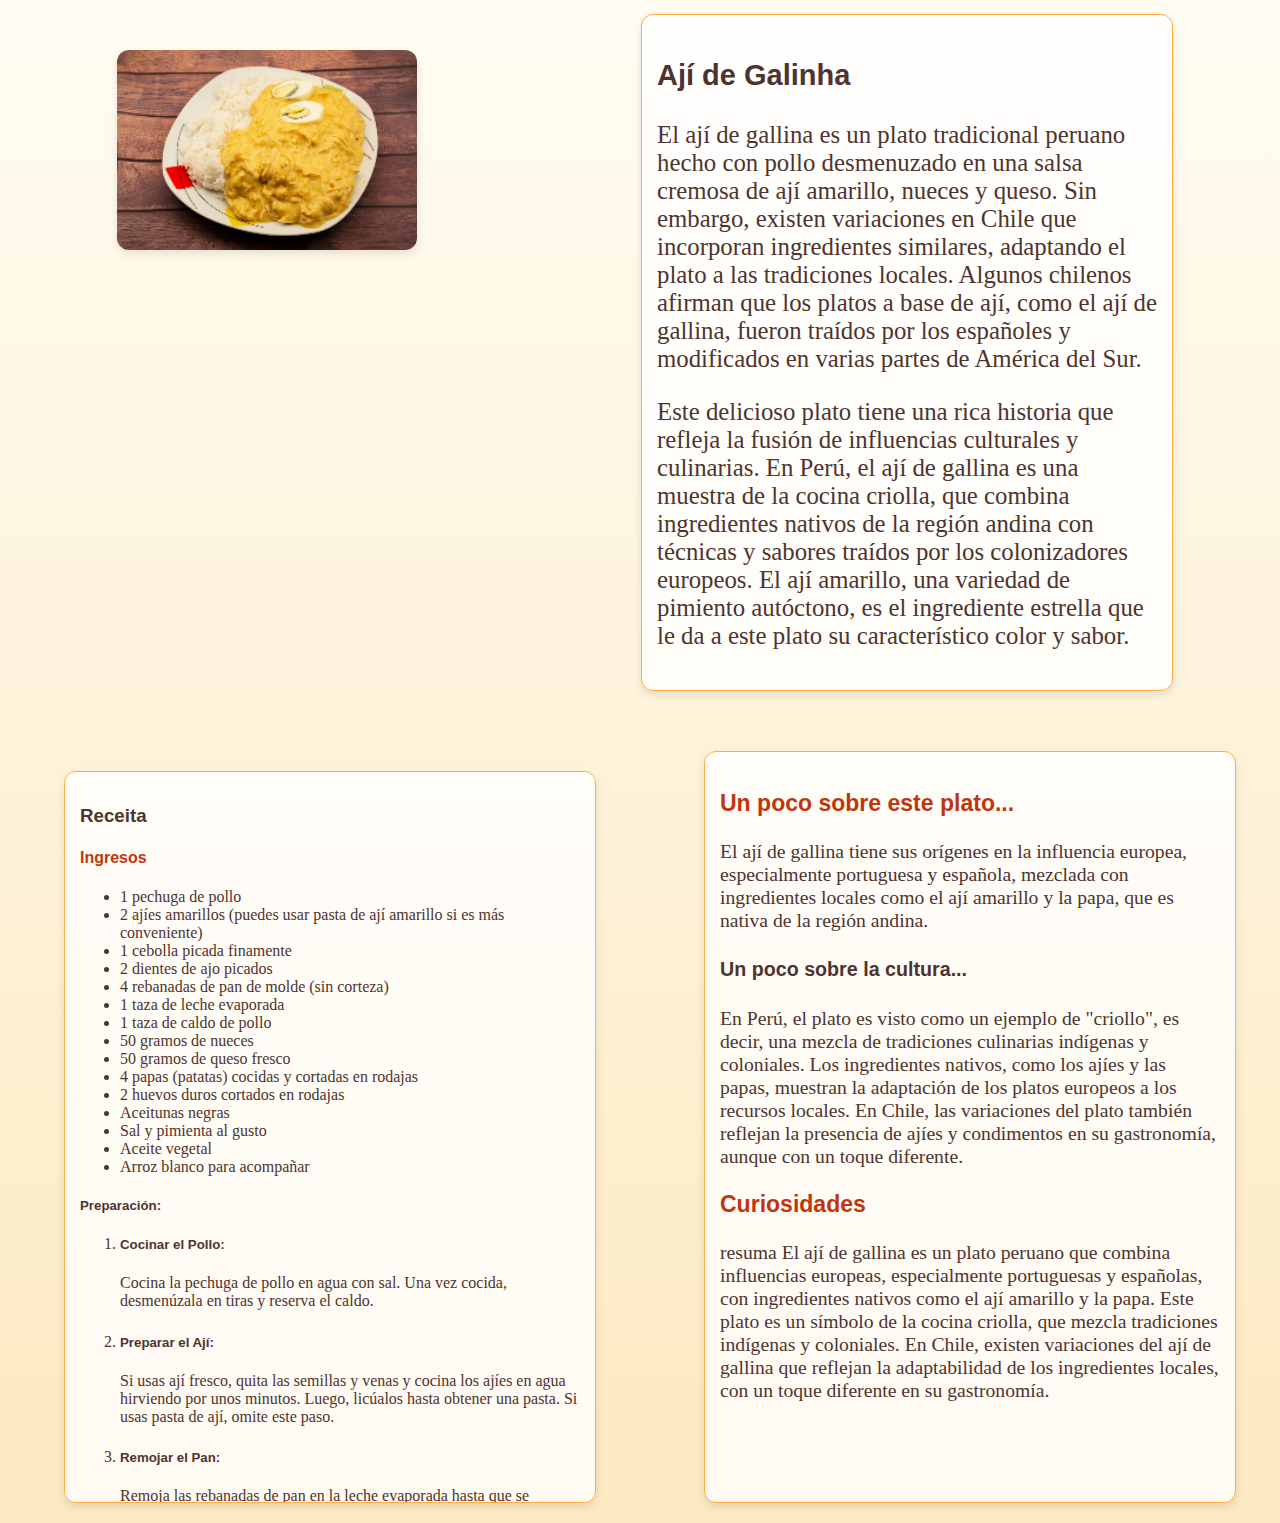
<file: aji_de_galinha.html>
<!DOCTYPE html>
<html lang="en">
<head>
    <meta charset="UTF-8">
    <meta name="viewport" content="width=device-width, initial-scale=1.0">
    <title>Document</title>
    <link rel="stylesheet" href="index.css">
</head>
<body>
    <div id="ají-container">

        <figure>
            <img id="tamanho-ají" src="Imgs/ají-de-galinha.jpg" alt="Ají de Galinha">
        </figure>

        <div id="intro-ají">
            <h3>Ají de Galinha</h3>

            <p>El ají de gallina es un plato tradicional peruano hecho con pollo desmenuzado en una salsa cremosa de
                ají amarillo, nueces y queso. Sin embargo, existen variaciones en Chile que incorporan ingredientes
                similares, adaptando el plato a las tradiciones locales. Algunos chilenos afirman que los platos a
                base de ají, como el ají de gallina, fueron traídos por los españoles y modificados en varias partes
                de América del Sur.</p>
            <p>Este delicioso plato tiene una rica historia que refleja la fusión de influencias culturales y
                culinarias. En Perú, el ají de gallina es una muestra de la cocina criolla, que combina ingredientes
                nativos de la región andina con técnicas y sabores traídos por los colonizadores europeos. El ají
                amarillo, una variedad de pimiento autóctono, es el ingrediente estrella que le da a este plato su
                característico color y sabor.</p>

        </div>
    </div>

    <container id="ají-textos">
        <div id="receita-ají">
            <h3>Receita</h3>
            <h4 id="receita">Ingresos</h4>

            <ul>
                <li>1 pechuga de pollo</li>
                <li>2 ajíes amarillos (puedes usar pasta de ají amarillo si es más conveniente)</li>
                <li>1 cebolla picada finamente</li>
                <li>2 dientes de ajo picados</li>
                <li>4 rebanadas de pan de molde (sin corteza)</li>
                <li>1 taza de leche evaporada</li>
                <li>1 taza de caldo de pollo</li>
                <li>50 gramos de nueces</li>
                <li>50 gramos de queso fresco</li>
                <li>4 papas (patatas) cocidas y cortadas en rodajas</li>
                <li>2 huevos duros cortados en rodajas</li>
                <li>Aceitunas negras</li>
                <li>Sal y pimienta al gusto</li>
                <li>Aceite vegetal</li>
                <li>Arroz blanco para acompañar</li>
            </ul>

            <h5>Preparación:</h5>

            <ol>
                <li>
                    <h5>Cocinar el Pollo:</h5>
                    <p>Cocina la pechuga de pollo en agua con sal. Una vez cocida, desmenúzala en tiras y reserva el
                        caldo.</p>
                </li>
                <li>
                    <h5>Preparar el Ají:</h5>
                    <p>Si usas ají fresco, quita las semillas y venas y cocina los ajíes en agua hirviendo por unos
                        minutos. Luego, licúalos hasta obtener una pasta. Si usas pasta de ají, omite este paso.</p>
                </li>
                <li>
                    <h5>Remojar el Pan:</h5>
                    <p>Remoja las rebanadas de pan en la leche evaporada hasta que se ablanden.</p>
                </li>
                <li>
                    <h5>Hacer la Salsa:</h5>
                    <p>En una sartén, calienta un poco de aceite y sofríe la cebolla y el ajo hasta que estén
                        dorados..</p>
                    <p>Agrega la pasta de ají y cocina por unos minutos más.</p>
                    <p>Añade el pan remojado en leche, las nueces, y el queso fresco. Cocina todo junto, removiendo
                        constantemente.</p>
                    <p>Vierte el caldo de pollo poco a poco para obtener una salsa cremosa.</p>
                </li>
                <li>
                    <h5>Agregar el Pollo:</h5>
                    <p>Incorpora el pollo desmenuzado a la salsa y mezcla bien. Cocina por unos minutos más hasta
                        que todo esté bien integrado.</p>
                </li>
                <li>
                    <h5>Servir:</h5>
                    <p>Sirve el ají de gallina sobre rodajas de papa cocida.</p>
                    <p>Decora con rodajas de huevo duro y aceitunas negras.</p>
                    <p>Acompaña con arroz blanco.</p>
                </li>
            </ol>
        </div>



        <article id="curiosidades-ají">
            <!--História do prato-->
            <h3>Un poco sobre este plato...</h3>

            <p>El ají de gallina tiene sus orígenes en la influencia europea, especialmente portuguesa y española,
                mezclada con ingredientes locales como el ají amarillo y la papa, que es nativa de la región andina.
            </p>

            <h4>Un poco sobre la cultura...</h4>

            <p>En Perú, el plato es visto como un ejemplo de "criollo", es decir, una mezcla de tradiciones
                culinarias indígenas y coloniales. Los ingredientes nativos, como los ajíes y las papas, muestran la
                adaptación de los platos europeos a los recursos locales. En Chile, las variaciones del plato
                también reflejan la presencia de ajíes y condimentos en su gastronomía, aunque con un toque
                diferente.</p>

            <section>
                <!--Curiosidades-->
                <h3 id="curiosidades">Curiosidades</h3>

                <p>resuma
                    El ají de gallina es un plato peruano que combina influencias europeas, especialmente
                    portuguesas y españolas, con ingredientes nativos como el ají amarillo y la papa. Este plato es
                    un símbolo de la cocina criolla, que mezcla tradiciones indígenas y coloniales. En Chile,
                    existen variaciones del ají de gallina que reflejan la adaptabilidad de los ingredientes
                    locales, con un toque diferente en su gastronomía.
                </p>
            </section>
        </article>

    </container>
</body>
</html>
</file>
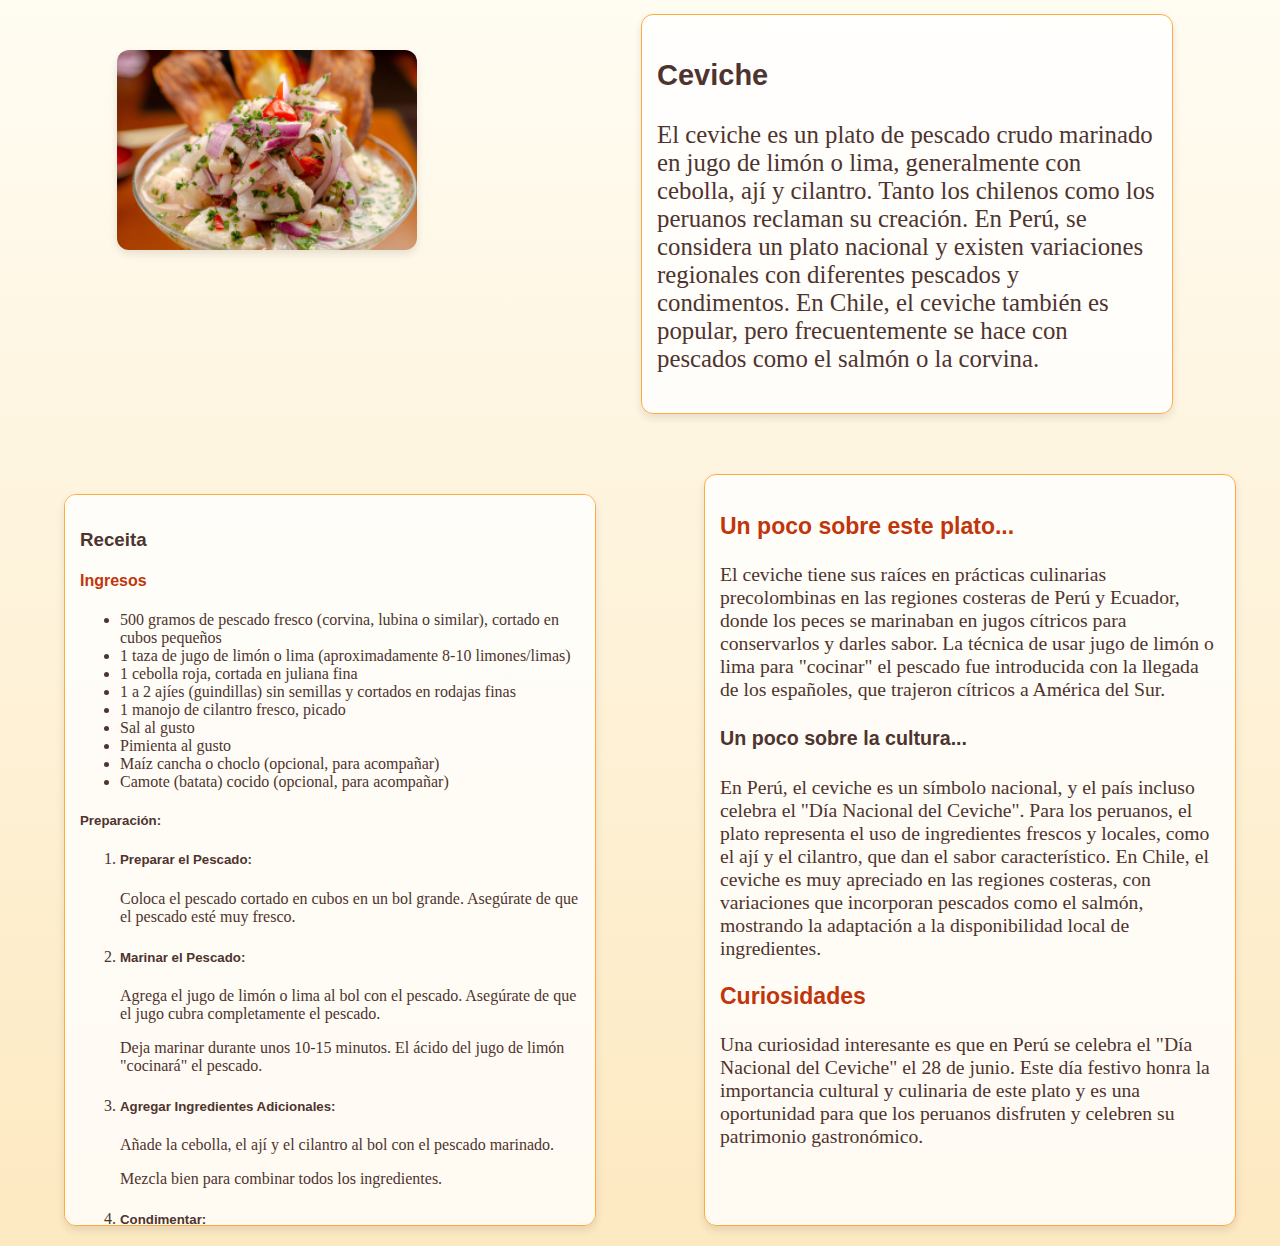
<file: ceviche.html>
<!DOCTYPE html>
<html lang="en">
<head>
    <meta charset="UTF-8">
    <meta name="viewport" content="width=device-width, initial-scale=1.0">
    <title>Document</title>
    <link rel="stylesheet" href="index.css">
</head>
<body>
    <div id="ceviche-container">

        <figure>
            <img id="tamanho-ceviche" src="Imgs/ceviche.jpeg" alt="Ceviche">
        </figure>

        <div id="intro-ceviche">
            <h3>Ceviche</h3>

            <p>El ceviche es un plato de pescado crudo marinado en jugo de limón o lima, generalmente con cebolla,
                ají y cilantro. Tanto los chilenos como los peruanos reclaman su creación. En Perú, se considera un
                plato nacional y existen variaciones regionales con diferentes pescados y condimentos. En Chile, el
                ceviche también es popular, pero frecuentemente se hace con pescados como el salmón o la corvina.
            </p>

        </div>
    </div>

    <container id="ceviche-textos">
        <div id="receita-ceviche">
            <h3>Receita</h3>
            <h4 id="receita">Ingresos</h4>

            <ul>
                <li>500 gramos de pescado fresco (corvina, lubina o similar), cortado en cubos pequeños</li>
                <li>1 taza de jugo de limón o lima (aproximadamente 8-10 limones/limas)</li>
                <li>1 cebolla roja, cortada en juliana fina</li>
                <li>1 a 2 ajíes (guindillas) sin semillas y cortados en rodajas finas</li>
                <li>1 manojo de cilantro fresco, picado</li>
                <li>Sal al gusto</li>
                <li>Pimienta al gusto</li>
                <li>Maíz cancha o choclo (opcional, para acompañar)</li>
                <li>Camote (batata) cocido (opcional, para acompañar)</li>
            </ul>

            <h5>Preparación:</h5>

            <ol>
                <li>
                    <h5>Preparar el Pescado:</h5>
                    <p>Coloca el pescado cortado en cubos en un bol grande. Asegúrate de que el pescado esté muy
                        fresco.</p>
                </li>
                <li>
                    <h5>Marinar el Pescado:</h5>
                    <p>Agrega el jugo de limón o lima al bol con el pescado. Asegúrate de que el jugo cubra
                        completamente el pescado.</p>
                    <p>Deja marinar durante unos 10-15 minutos. El ácido del jugo de limón "cocinará" el pescado.
                    </p>
                </li>
                <li>
                    <h5>Agregar Ingredientes Adicionales:</h5>
                    <p>Añade la cebolla, el ají y el cilantro al bol con el pescado marinado.</p>
                    <p>Mezcla bien para combinar todos los ingredientes.</p>
                </li>
                <li>
                    <h5>Condimentar:</h5>
                    <p>Sazona con sal y pimienta al gusto. Mezcla nuevamente.</p>
                </li>
                <li>
                    <h5>Reposar:</h5>
                    <p>Deja reposar el ceviche en la nevera durante unos 5 minutos más para que los sabores se
                        integren.</p>
                </li>
                <li>
                    <h5>Servir:</h5>
                    <p>Sirve el ceviche en platos individuales.</p>
                    <p>Acompaña con maíz cancha, choclo y/o camote cocido si lo deseas.</p>
                </li>
            </ol>
        </div>



        <article id="curiosidades-ceviche">
            <!--História do prato-->
            <h3>Un poco sobre este plato...</h3>

            <p>El ceviche tiene sus raíces en prácticas culinarias precolombinas en las regiones costeras de Perú y
                Ecuador, donde los peces se marinaban en jugos cítricos para conservarlos y darles sabor. La técnica
                de usar jugo de limón o lima para "cocinar" el pescado fue introducida con la llegada de los
                españoles, que trajeron cítricos a América del Sur.
            </p>

            <h4>Un poco sobre la cultura...</h4>

            <p>En Perú, el ceviche es un símbolo nacional, y el país incluso celebra el "Día Nacional del Ceviche".
                Para los peruanos, el plato representa el uso de ingredientes frescos y locales, como el ají y el
                cilantro, que dan el sabor característico. En Chile, el ceviche es muy apreciado en las regiones
                costeras, con variaciones que incorporan pescados como el salmón, mostrando la adaptación a la
                disponibilidad local de ingredientes.
            </p>

            <section>
                <!--Curiosidades-->
                <h3 id="curiosidades">Curiosidades</h3>

                <p>Una curiosidad interesante es que en Perú se celebra el "Día Nacional del Ceviche" el 28 de
                    junio. Este día festivo honra la importancia cultural y culinaria de este plato y es una
                    oportunidad para que los peruanos disfruten y celebren su patrimonio gastronómico.
                </p>
            </section>
        </article>

    </container>

    
</body>
</html>
</file>
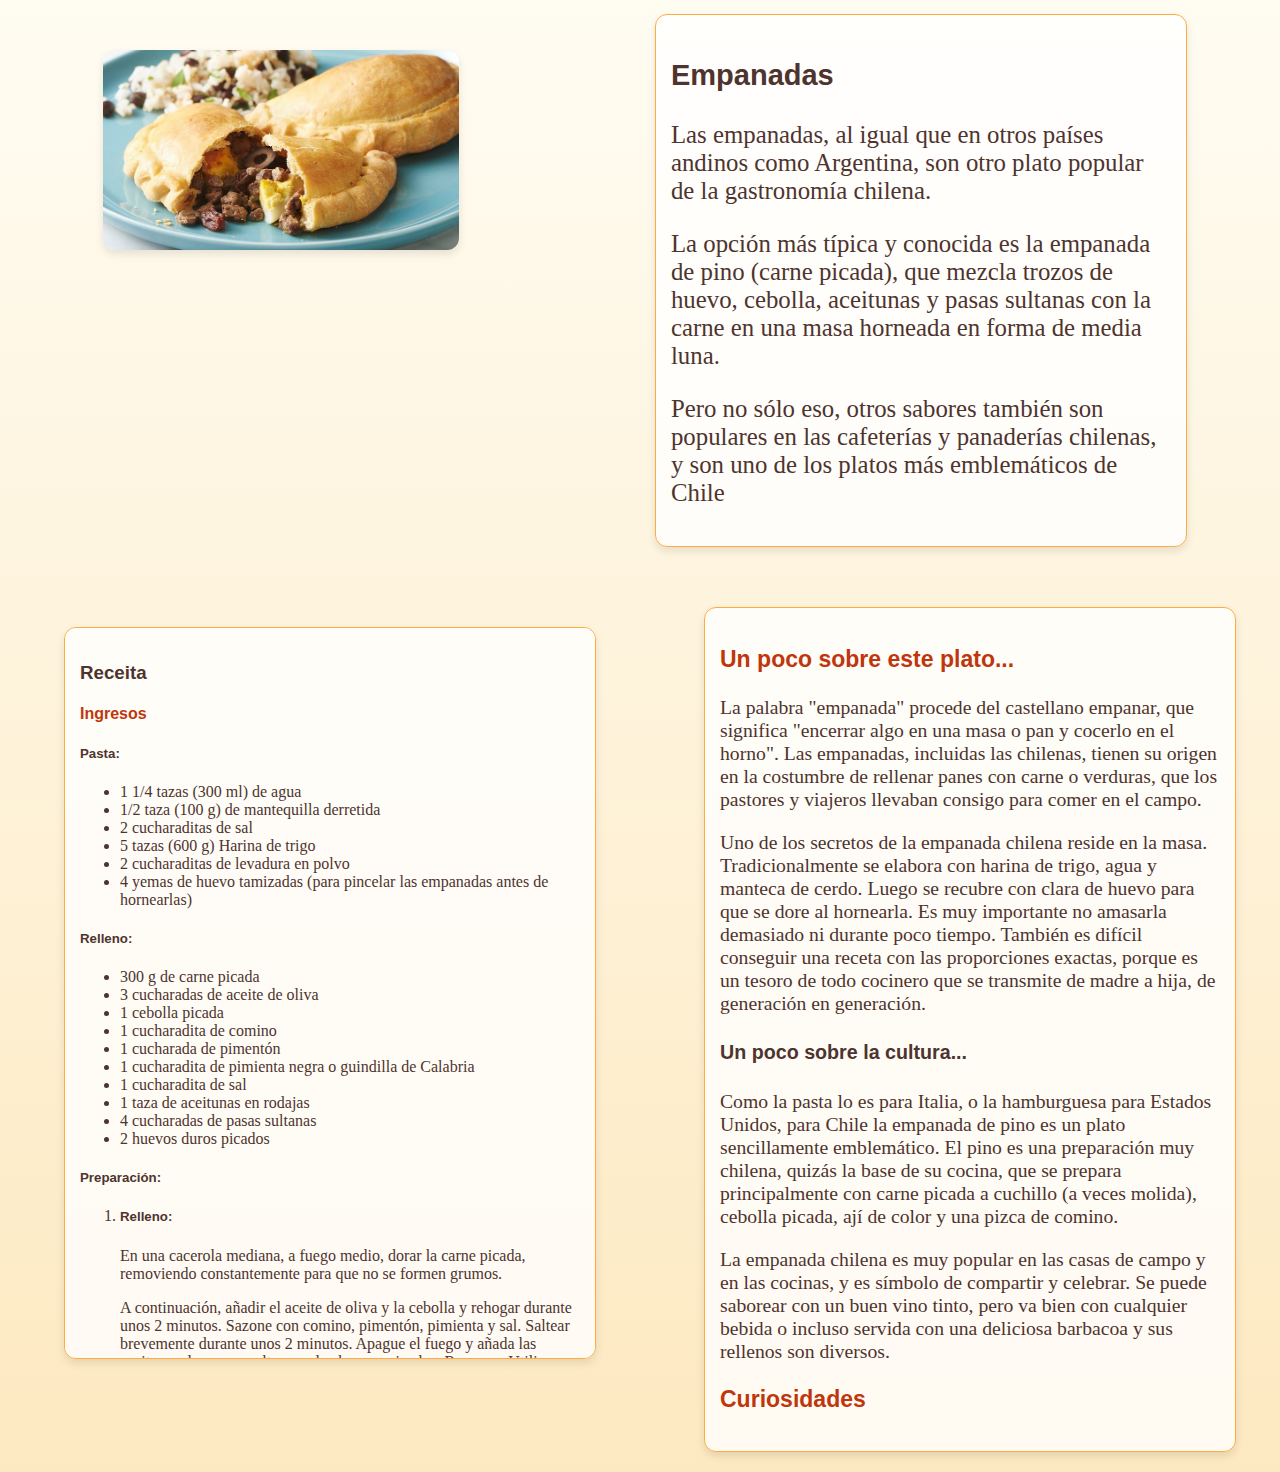
<file: empanadas.html>
<!DOCTYPE html>
<html lang="en">

<head>
    <meta charset="UTF-8">
    <meta name="viewport" content="width=device-width, initial-scale=1.0">
    <title>Document</title>
    <link rel="stylesheet" href="index.css">
</head>

<body>

    <div id="corpo-empanada-container">

        <!--<article class="Empanadas">-->
        <!--Primeiro Prato Típico(Empanadas)-->
        <figure>
            <img id="sobre" src="Imgs/Empanadas.jpeg" alt="Empanadas">
        </figure>


        <div id="intro-empanadas">
            <h3>Empanadas</h3>

            <p>Las empanadas, al igual que en otros países andinos como Argentina, son otro plato popular de la
                gastronomía chilena.</p>

            <p>La opción más típica y conocida es la empanada de pino (carne picada), que mezcla trozos de huevo,
                cebolla, aceitunas y pasas sultanas con la carne en una masa horneada en forma de media luna.</p>

            <p>Pero no sólo eso, otros sabores también son populares en las cafeterías y panaderías chilenas, y son
                uno de los platos más emblemáticos de Chile</p>
        </div>
    </div>

    <container id="empanada-textos">
        <div id="receita-empanada">
            <h3>Receita</h3>
            <h4 id="receita">Ingresos</h4>

            <!--<h4>Ingredientes</h4>-->

            <h5>Pasta:</h5>

            <ul>
                <li>1 1/4 tazas (300 ml) de agua</li>
                <li>1/2 taza (100 g) de mantequilla derretida</li>
                <li>2 cucharaditas de sal</li>
                <li>5 tazas (600 g) Harina de trigo</li>
                <li>2 cucharaditas de levadura en polvo</li>
                <li>4 yemas de huevo tamizadas (para pincelar las empanadas antes de hornearlas)</li>
            </ul>

            <h5>Relleno:</h5>

            <ul>
                <li>300 g de carne picada</li>
                <li>3 cucharadas de aceite de oliva</li>
                <li>1 cebolla picada</li>
                <li>1 cucharadita de comino</li>
                <li>1 cucharada de pimentón</li>
                <li>1 cucharadita de pimienta negra o guindilla de Calabria</li>
                <li>1 cucharadita de sal</li>
                <li>1 taza de aceitunas en rodajas</li>
                <li>4 cucharadas de pasas sultanas</li>
                <li>2 huevos duros picados</li>
            </ul>

            <h5>Preparación:</h5>

            <ol>
                <li>
                    <h5>Relleno:</h5>
                    <p>En una cacerola mediana, a fuego medio, dorar la carne picada, removiendo constantemente para
                        que no se formen grumos.
                    </p>
                    <p>A continuación, añadir el aceite de oliva y la cebolla y rehogar durante unos 2 minutos.
                        Sazone con comino, pimentón, pimienta y sal. Saltear brevemente durante unos 2 minutos.
                        Apague el fuego y añada las aceitunas, las pasas sultanas y los huevos picados. Reservar.
                        Utilizar en frío.</p>
                </li>
                <li>
                    <h5>Pasta:</h5>
                    <p>En un bol, mezclar el agua, la mantequilla, la sal y la levadura y añadir poco a poco la
                        harina hasta obtener una masa homogénea, sin amasar. A continuación, envolver la masa en
                        film transparente y dejar reposar en la nevera durante 30 minutos.</p>
                </li>
                <li>
                    <h5>Montaje:</h5>
                    <p>Pasado este tiempo, dividir la masa en 8 partes iguales (si se prefiere más grande, dividir
                        en 6 partes). Extender los discos y rellenar cada uno. Sella los bordes para formar las
                        empanadas.</p>

                    <p>Colocar las empanadas una al lado de la otra en una bandeja de horno, dejando espacio entre
                        ellas. Pincelar con la yema de huevo y hornear a temperatura media (180°C) durante unos 20
                        minutos o hasta que estén doradas. Servir como aperitivo.</p>
                </li>
            </ol>
        </div>

        <article id="curiosidades-empanada">
            <!--História do prato-->
            <h3>Un poco sobre este plato...</h3>

            <p>La palabra "empanada" procede del castellano empanar, que significa "encerrar algo en una masa o pan
                y cocerlo en el horno". Las empanadas, incluidas las chilenas, tienen su origen en la costumbre de
                rellenar panes con carne o verduras, que los pastores y viajeros llevaban consigo para comer en el
                campo.</p>

            <p>Uno de los secretos de la empanada chilena reside en la masa. Tradicionalmente se elabora con harina
                de trigo, agua y manteca de cerdo. Luego se recubre con clara de huevo para que se dore al
                hornearla. Es muy importante no amasarla demasiado ni durante poco tiempo. También es difícil
                conseguir una receta con las proporciones exactas, porque es un tesoro de todo cocinero que se
                transmite de madre a hija, de generación en generación.</p>

            <h4>Un poco sobre la cultura...</h4>

            <p>Como la pasta lo es para Italia, o la hamburguesa para Estados Unidos, para Chile la empanada de pino
                es un plato sencillamente emblemático. El pino es una preparación muy chilena, quizás la base de su
                cocina, que se prepara principalmente con carne picada a cuchillo (a veces molida), cebolla picada,
                ají de color y una pizca de comino.</p>

            <p>La empanada chilena es muy popular en las casas de campo y en las cocinas, y es símbolo de compartir
                y celebrar. Se puede saborear con un buen vino tinto, pero va bien con cualquier bebida o incluso
                servida con una deliciosa barbacoa y sus rellenos son diversos.</p>

            <section>
                <!--Curiosidades-->
                <h3 id="curiosidades">Curiosidades</h3>
            </section>
        </article>

    </container>
</body>

</html>
</file>
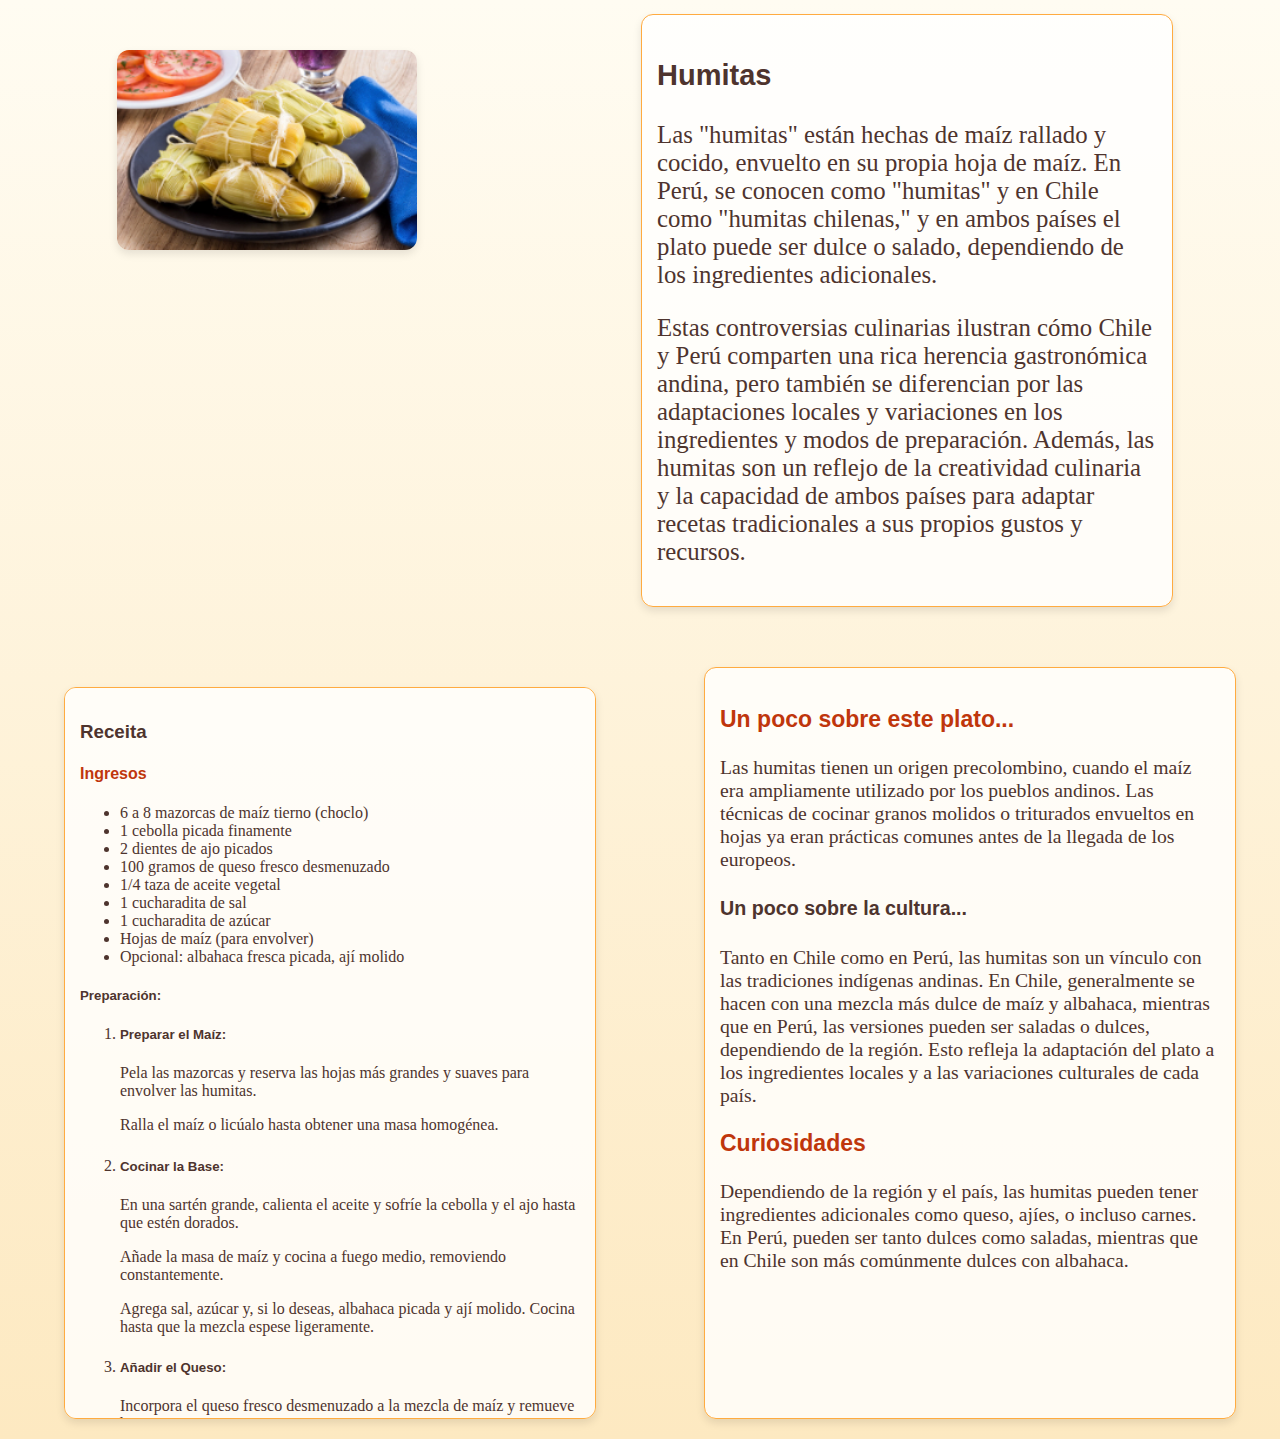
<file: humitas.html>
<!DOCTYPE html>
<html lang="en">
<head>
    <meta charset="UTF-8">
    <meta name="viewport" content="width=device-width, initial-scale=1.0">
    <title>Document</title>
    <link rel="stylesheet" href="index.css">
</head>
<body>
    <div id="humitas-container">

        <figure>
            <img id="tamanho-humitas" src="Imgs/humitas.jpeg" alt="Humitas">
        </figure>

        <div id="intro-humitas">
            <h3>Humitas</h3>

            <p>Las "humitas" están hechas de maíz rallado y cocido, envuelto en su propia hoja de maíz. En Perú, se
                conocen como "humitas" y en Chile como "humitas chilenas," y en ambos países el plato puede ser
                dulce o salado, dependiendo de los ingredientes adicionales.</p>
            <p>Estas controversias culinarias ilustran cómo Chile y Perú comparten una rica herencia gastronómica
                andina, pero también se diferencian por las adaptaciones locales y variaciones en los ingredientes y
                modos de preparación. Además, las humitas son un reflejo de la creatividad culinaria y la capacidad
                de ambos países para adaptar recetas tradicionales a sus propios gustos y recursos.</p>

        </div>
    </div>

    <container id="humitas-textos">
        <div id="receita-humitas">
            <h3>Receita</h3>
            <h4 id="receita">Ingresos</h4>


            <ul>
                <li>6 a 8 mazorcas de maíz tierno (choclo)</li>
                <li>1 cebolla picada finamente</li>
                <li>2 dientes de ajo picados</li>
                <li>100 gramos de queso fresco desmenuzado</li>
                <li>1/4 taza de aceite vegetal</li>
                <li>1 cucharadita de sal</li>
                <li>1 cucharadita de azúcar</li>
                <li>Hojas de maíz (para envolver)</li>
                <li>Opcional: albahaca fresca picada, ají molido</li>
            </ul>

            <h5>Preparación:</h5>

            <ol>
                <li>
                    <h5>Preparar el Maíz:</h5>
                    <p>Pela las mazorcas y reserva las hojas más grandes y suaves para envolver las humitas.</p>
                    <p>Ralla el maíz o licúalo hasta obtener una masa homogénea.</p>
                </li>
                <li>
                    <h5>Cocinar la Base:</h5>
                    <p>En una sartén grande, calienta el aceite y sofríe la cebolla y el ajo hasta que estén
                        dorados.</p>
                    <p>Añade la masa de maíz y cocina a fuego medio, removiendo constantemente.</p>
                    <p>Agrega sal, azúcar y, si lo deseas, albahaca picada y ají molido. Cocina hasta que la mezcla
                        espese ligeramente.</p>
                </li>
                <li>
                    <h5>Añadir el Queso:</h5>
                    <p>Incorpora el queso fresco desmenuzado a la mezcla de maíz y remueve bien.</p>
                </li>
                <li>
                    <h5>Envolver las Humitas:</h5>
                    <p>Coloca dos hojas de maíz superpuestas y pon una cucharada grande de la mezcla en el centro.
                    </p>
                    <p>Dobla las hojas para envolver la masa, formando paquetes bien cerrados.</p>
                </li>
                <li>
                    <h5>Cocinar las Humitas:</h5>
                    <p>En una olla grande, coloca las humitas verticalmente y cúbrelas con agua.</p>
                    <p>Cocina a fuego medio durante aproximadamente 1 hora, o hasta que las humitas estén bien
                        cocidas.</p>
                </li>
                <li>
                    <h5>Servir:</h5>
                    <p>Deja enfriar un poco y sirve las humitas calientes. Puedes acompañarlas con una ensalada de
                        tomates o una salsa de tu preferencia.</p>
                </li>
            </ol>
        </div>



        <article id="curiosidades-humitas">
            <!--História do prato-->
            <h3>Un poco sobre este plato...</h3>

            <p>Las humitas tienen un origen precolombino, cuando el maíz era ampliamente utilizado por los pueblos
                andinos. Las técnicas de cocinar granos molidos o triturados envueltos en hojas ya eran prácticas
                comunes antes de la llegada de los europeos.</p>

            <h4>Un poco sobre la cultura...</h4>

            <p>Tanto en Chile como en Perú, las humitas son un vínculo con las tradiciones indígenas andinas. En
                Chile, generalmente se hacen con una mezcla más dulce de maíz y albahaca, mientras que en Perú, las
                versiones pueden ser saladas o dulces, dependiendo de la región. Esto refleja la adaptación del
                plato a los ingredientes locales y a las variaciones culturales de cada país.</p>

            <section>
                <!--Curiosidades-->
                <h3 id="curiosidades">Curiosidades</h3>

                <p>Dependiendo de la región y el país, las humitas pueden tener ingredientes adicionales como queso,
                    ajíes, o incluso carnes. En Perú, pueden ser tanto dulces como saladas, mientras que en Chile
                    son más comúnmente dulces con albahaca.</p>
            </section>
        </article>

    </container>
</body>
</html>
</file>
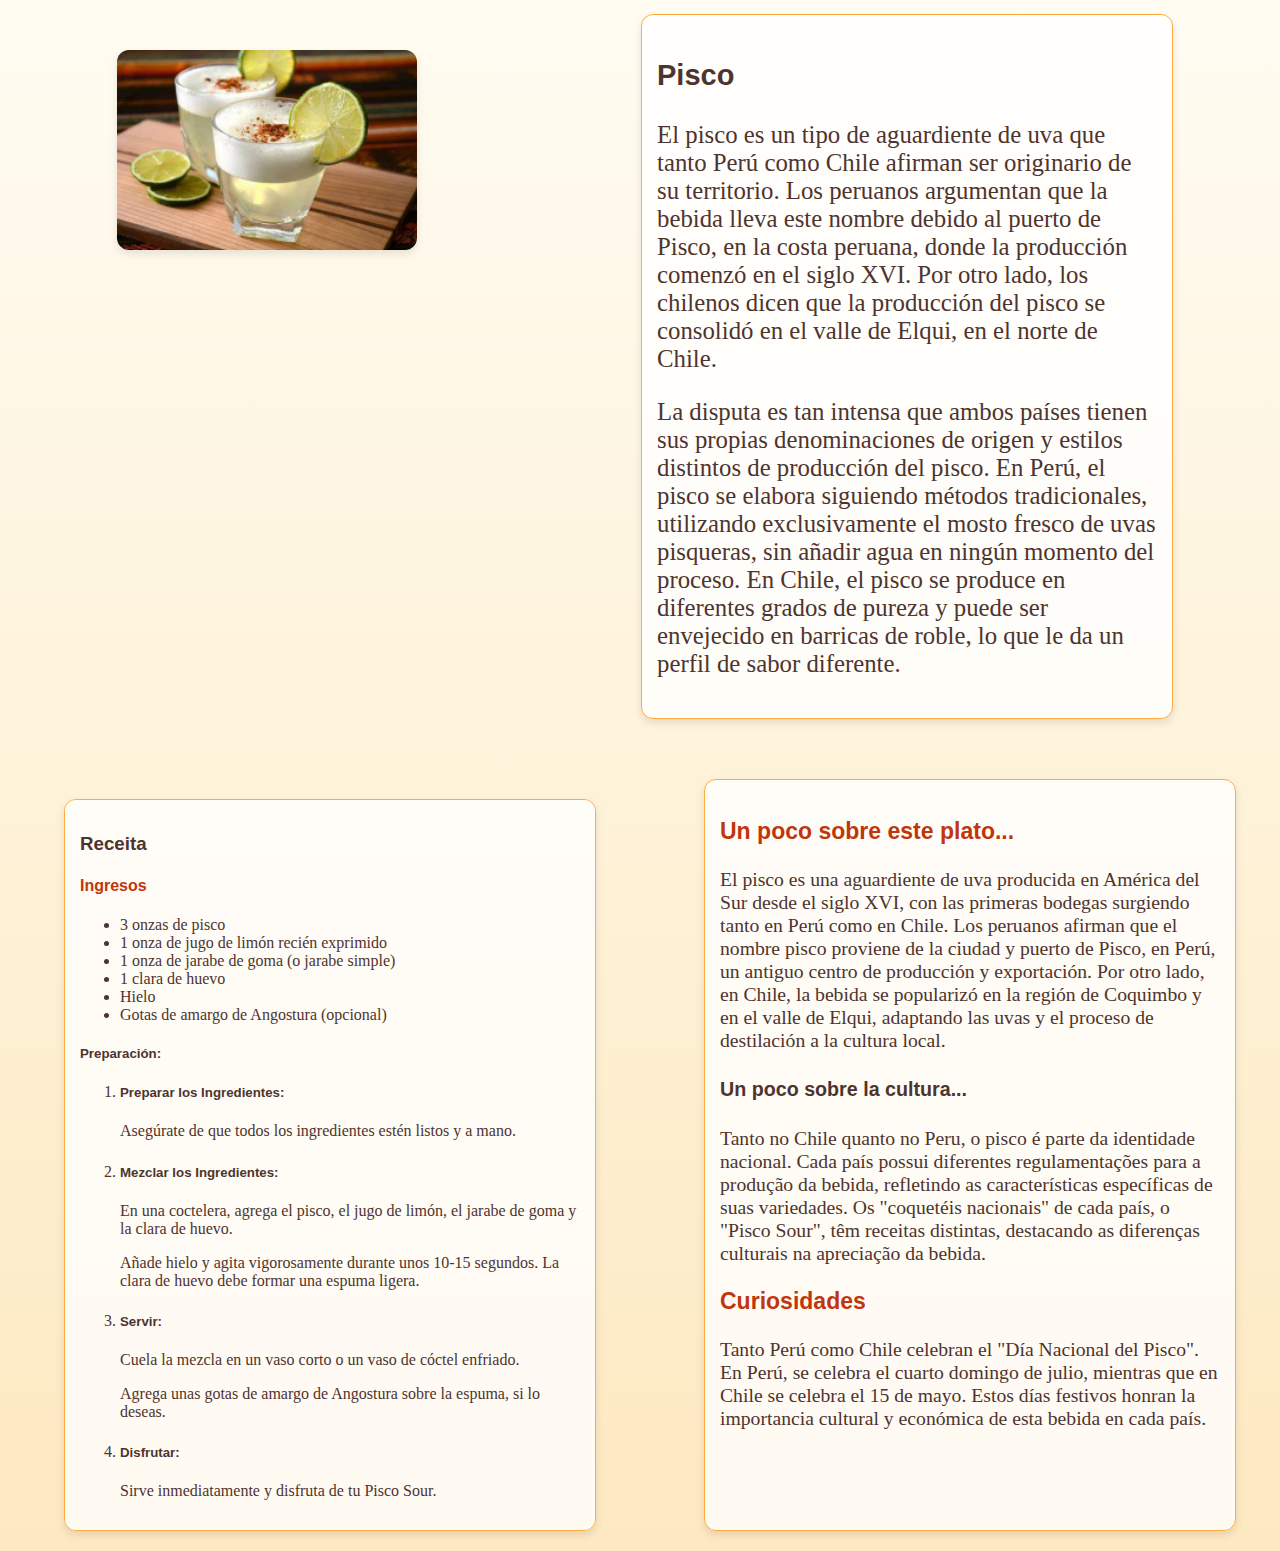
<file: pisco.html>
<!DOCTYPE html>
<html lang="en">

<head>
    <meta charset="UTF-8">
    <meta name="viewport" content="width=device-width, initial-scale=1.0">
    <title>Document</title>
    <link rel="stylesheet" href="index.css">
</head>

<body>
    <div id="pisco-container">

        <figure>
            <img id="tamanho-pisco" src="Imgs/pisco.jpeg" alt="Humitas">
        </figure>

        <div id="intro-pisco">
            <h3>Pisco</h3>

            <p>El pisco es un tipo de aguardiente de uva que tanto Perú como Chile afirman ser originario de su
                territorio. Los peruanos argumentan que la bebida lleva este nombre debido al puerto de Pisco, en la
                costa peruana, donde la producción comenzó en el siglo XVI. Por otro lado, los chilenos dicen que la
                producción del pisco se consolidó en el valle de Elqui, en el norte de Chile.</p>
            <p>La disputa es tan intensa que ambos países tienen sus propias denominaciones de origen y estilos
                distintos de producción del pisco. En Perú, el pisco se elabora siguiendo métodos tradicionales,
                utilizando exclusivamente el mosto fresco de uvas pisqueras, sin añadir agua en ningún momento del
                proceso. En Chile, el pisco se produce en diferentes grados de pureza y puede ser envejecido en
                barricas de roble, lo que le da un perfil de sabor diferente.</p>

        </div>
    </div>

    <container id="pisco-textos">
        <div id="receita-pisco">
            <h3>Receita</h3>
            <h4 id="receita">Ingresos</h4>


            <ul>
                <li>3 onzas de pisco</li>
                <li>1 onza de jugo de limón recién exprimido</li>
                <li>1 onza de jarabe de goma (o jarabe simple)</li>
                <li>1 clara de huevo</li>
                <li>Hielo</li>
                <li>Gotas de amargo de Angostura (opcional)</li>
            </ul>

            <h5>Preparación:</h5>

            <ol>
                <li>
                    <h5>Preparar los Ingredientes:</h5>
                    <p>Asegúrate de que todos los ingredientes estén listos y a mano.</p>
                </li>
                <li>
                    <h5>Mezclar los Ingredientes:</h5>
                    <p>En una coctelera, agrega el pisco, el jugo de limón, el jarabe de goma y la clara de huevo.
                    </p>
                    <p>Añade hielo y agita vigorosamente durante unos 10-15 segundos. La clara de huevo debe formar
                        una espuma ligera.</p>
                </li>
                <li>
                    <h5>Servir:</h5>
                    <p>Cuela la mezcla en un vaso corto o un vaso de cóctel enfriado.</p>
                    <p>Agrega unas gotas de amargo de Angostura sobre la espuma, si lo deseas.</p>
                </li>
                <li>
                    <h5>Disfrutar:</h5>
                    <p>Sirve inmediatamente y disfruta de tu Pisco Sour.</p>
                </li>
            </ol>
        </div>



        <article id="curiosidades-pisco">
            <!--História do prato-->
            <h3>Un poco sobre este plato...</h3>

            <p>El pisco es una aguardiente de uva producida en América del Sur desde el siglo XVI, con las primeras
                bodegas surgiendo tanto en Perú como en Chile. Los peruanos afirman que el nombre pisco proviene de
                la ciudad y puerto de Pisco, en Perú, un antiguo centro de producción y exportación. Por otro lado,
                en Chile, la bebida se popularizó en la región de Coquimbo y en el valle de Elqui, adaptando las
                uvas y el proceso de destilación a la cultura local.</p>

            <h4>Un poco sobre la cultura...</h4>

            <p>Tanto no Chile quanto no Peru, o pisco é parte da identidade nacional. Cada país possui diferentes
                regulamentações para a produção da bebida, refletindo as características específicas de suas
                variedades. Os "coquetéis nacionais" de cada país, o "Pisco Sour", têm receitas distintas,
                destacando as diferenças culturais na apreciação da bebida.</p>

            <section>
                <!--Curiosidades-->
                <h3 id="curiosidades">Curiosidades</h3>

                <p>Tanto Perú como Chile celebran el "Día Nacional del Pisco". En Perú, se celebra el cuarto domingo
                    de julio, mientras que en Chile se celebra el 15 de mayo. Estos días festivos honran la
                    importancia cultural y económica de esta bebida en cada país.</p>
            </section>
        </article>

    </container>
</body>

</html>
</file>
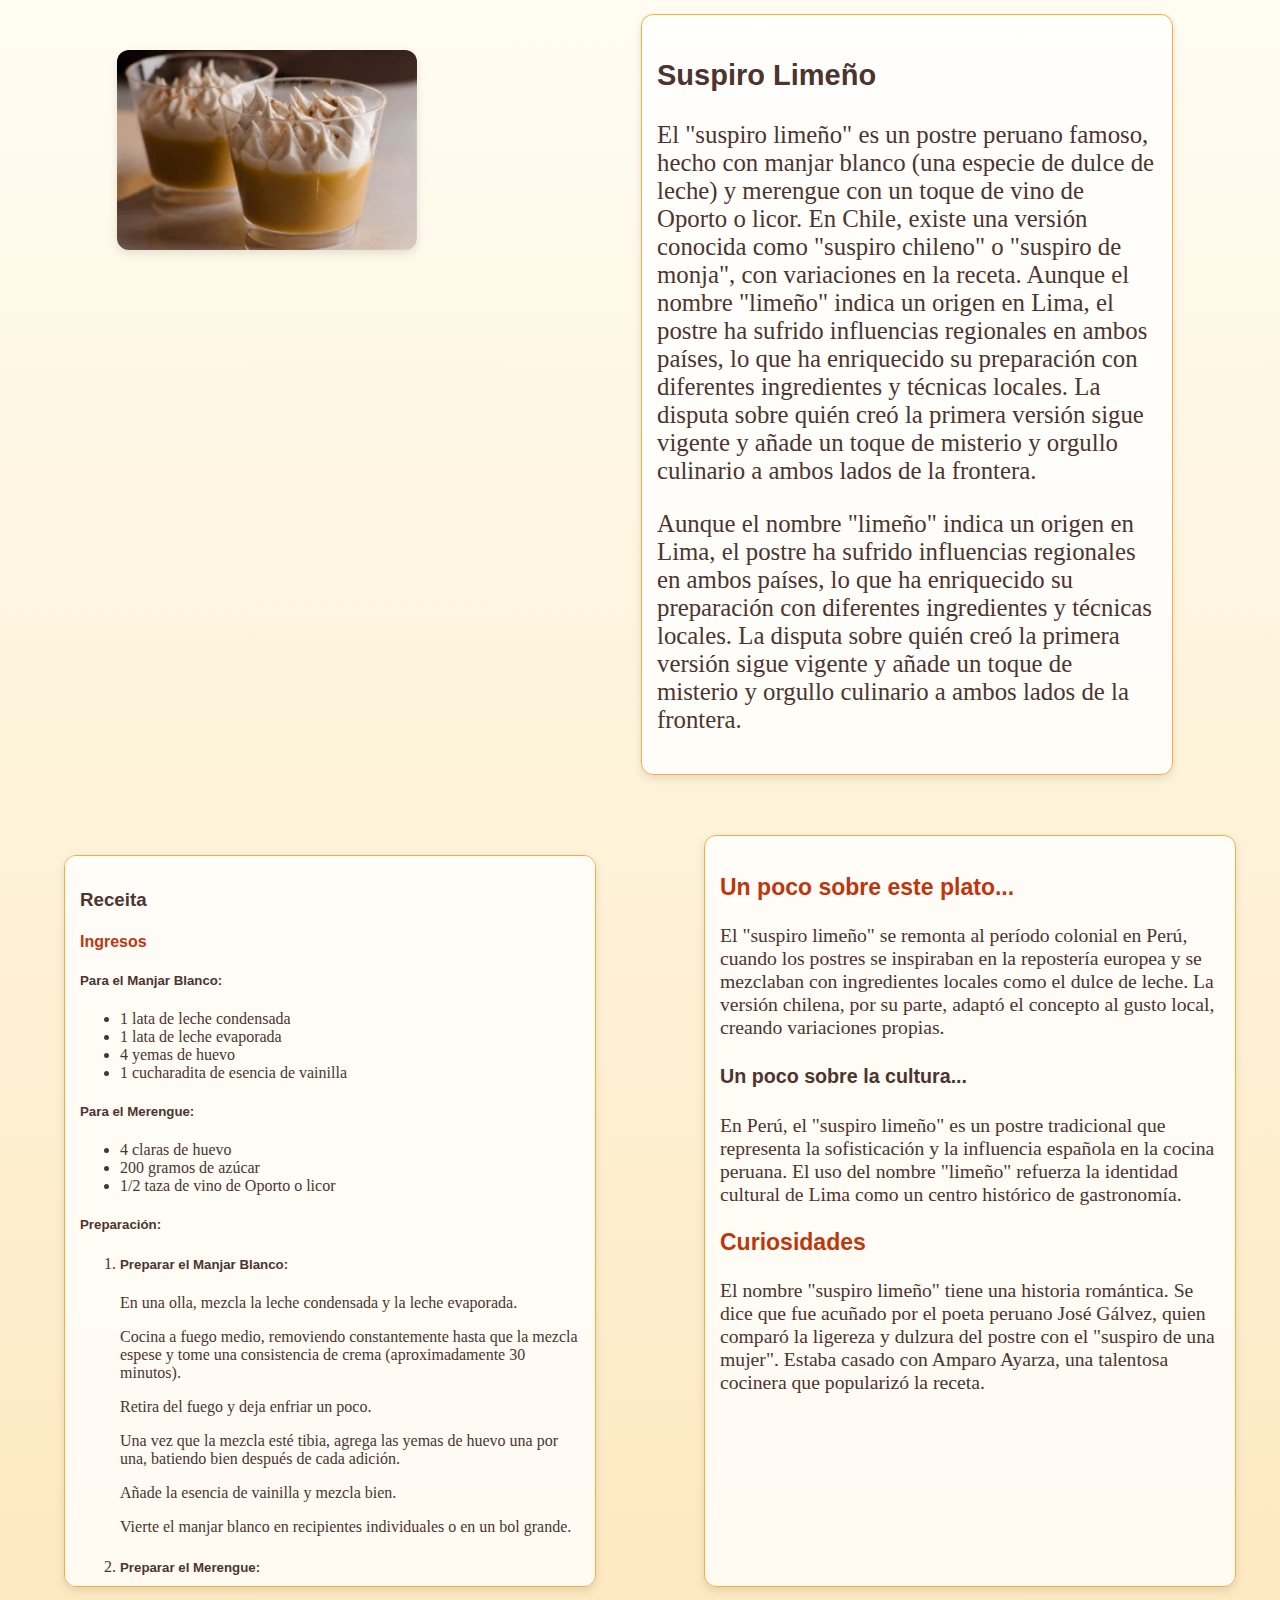
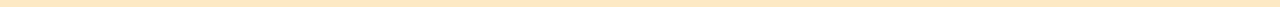
<file: Suspiro.html>
<!DOCTYPE html>
<html lang="en">
<head>
    <meta charset="UTF-8">
    <meta name="viewport" content="width=device-width, initial-scale=1.0">
    <title>Document</title>
    <link rel="stylesheet" href="index.css">
</head>
<body>
    <div id="suspiro-container">

        <figure>
            <img id="tamanho-suspiro" src="Imgs/suspiro-limeño.jpeg" alt="Suspiro Limeño">
        </figure>

        <div id="intro-suspiro">
            <h3>Suspiro Limeño</h3>

            <p>El "suspiro limeño" es un postre peruano famoso, hecho con manjar blanco (una especie de dulce de
                leche) y merengue con un toque de vino de Oporto o licor. En Chile, existe una versión conocida como
                "suspiro chileno" o "suspiro de monja", con variaciones en la receta.

                Aunque el nombre "limeño" indica un origen en Lima, el postre ha sufrido influencias regionales en
                ambos países, lo que ha enriquecido su preparación con diferentes ingredientes y técnicas locales.
                La disputa sobre quién creó la primera versión sigue vigente y añade un toque de misterio y orgullo
                culinario a ambos lados de la frontera.</p>
            <p>Aunque el nombre "limeño" indica un origen en Lima, el postre ha sufrido influencias regionales en
                ambos países, lo que ha enriquecido su preparación con diferentes ingredientes y técnicas locales.
                La disputa sobre quién creó la primera versión sigue vigente y añade un toque de misterio y orgullo
                culinario a ambos lados de la frontera.</p>

        </div>
    </div>

    <container id="suspiro-textos">
        <div id="receita-suspiro">
            <h3>Receita</h3>
            <h4 id="receita">Ingresos</h4>

            <h5>Para el Manjar Blanco:</h5>
            <ul>
                <li>1 lata de leche condensada</li>
                <li>1 lata de leche evaporada</li>
                <li>4 yemas de huevo</li>
                <li>1 cucharadita de esencia de vainilla</li>
            </ul>
            <h5>Para el Merengue:</h5>
            <ul>
                <li>4 claras de huevo</li>
                <li>200 gramos de azúcar</li>
                <li>1/2 taza de vino de Oporto o licor</li>
            </ul>

            <h5>Preparación:</h5>

            <ol>
                <li>
                    <h5>Preparar el Manjar Blanco:</h5>
                    <p>En una olla, mezcla la leche condensada y la leche evaporada.</p>
                    <p>Cocina a fuego medio, removiendo constantemente hasta que la mezcla espese y tome una
                        consistencia de crema (aproximadamente 30 minutos).</p>
                    <p>Retira del fuego y deja enfriar un poco.</p>
                    <p>Una vez que la mezcla esté tibia, agrega las yemas de huevo una por una, batiendo bien
                        después de cada adición.</p>
                    <p>Añade la esencia de vainilla y mezcla bien.</p>
                    <p>Vierte el manjar blanco en recipientes individuales o en un bol grande.</p>
                </li>
                <li>
                    <h5>Preparar el Merengue:</h5>
                    <p>En un bol, bate las claras de huevo a punto de nieve.</p>
                    <p>En una cacerola, calienta el azúcar con el vino de Oporto o licor hasta que se forme un
                        almíbar.</p>
                    <p>Sin dejar de batir, agrega el almíbar caliente en forma de hilo sobre las claras a punto de
                        nieve, batiendo hasta que el merengue esté firme y brillante.</p>
                </li>
                <li>
                    <h5>Montaje del Suspiro Limeño:</h5>
                    <p>Coloca el merengue sobre el manjar blanco, usando una manga pastelera o una cuchara.</p>
                    <p>Decora con canela en polvo si lo deseas.</p>
                </li>
                <li>
                    <h5>Refrigerar:</h5>
                    <p>Deja enfriar en el refrigerador durante al menos una hora antes de servir.</p>
                </li>
            </ol>
        </div>



        <article id="curiosidades-suspiro">
            <!--História do prato-->
            <h3>Un poco sobre este plato...</h3>

            <p>El "suspiro limeño" se remonta al período colonial en Perú, cuando los postres se inspiraban en la
                repostería europea y se mezclaban con ingredientes locales como el dulce de leche. La versión
                chilena, por su parte, adaptó el concepto al gusto local, creando variaciones propias.</p>

            <h4>Un poco sobre la cultura...</h4>

            <p>En Perú, el "suspiro limeño" es un postre tradicional que representa la sofisticación y la influencia
                española en la cocina peruana. El uso del nombre "limeño" refuerza la identidad cultural de Lima
                como un centro histórico de gastronomía.</p>

            <section>
                <!--Curiosidades-->
                <h3 id="curiosidades">Curiosidades</h3>

                <p>El nombre "suspiro limeño" tiene una historia romántica. Se dice que fue acuñado por el poeta
                    peruano José Gálvez, quien comparó la ligereza y dulzura del postre con el "suspiro de una
                    mujer". Estaba casado con Amparo Ayarza, una talentosa cocinera que popularizó la receta.</p>
            </section>
        </article>

    </container>
</body>
</html>
</file>
<file: index.css>
@charset "UTF-8";

@import url('https://fonts.cdnfonts.com/css/big-john-pro');

body {
    background: linear-gradient(to bottom, #fffcf2, #fde9c1);
    font-family: 'Merriweather', serif; 
    color: #4e342e;
    margin: 0;
    padding: 0;
}

#inicio {
    background-color: #f6a93d;
    text-align: center;
    color: #fff;
    padding: 20px;
}

#intro {
    display: flex;
    justify-content: space-around;
    margin: 10px;
}

@media (max-width: 940px){
#intro {
    flex-direction: column; /* Coloca os itens um embaixo do outro */
    width: 100%;
    max-width: 600px;
    padding: 20px;
}
}

.IntroPeru, .IntroChile {
    font-size: 100%;
    border: 1px solid #ffab40;
    background-color: rgba(255, 255, 255, 0.8);
    border-radius: 12px;
    padding: 20px;
    box-shadow: 0 4px 8px rgba(0, 0, 0, 0.1);
    margin-bottom: 20px;
    width: 45%;
}

figure {
    margin: 10px;
}

.tamanho, #sobre, #tamanho-ceviche, #tamanho-ají, #tamanho-suspiro, #tamanho-humitas, #tamanho-pisco {
    max-width: 100%; /* Faz com que as imagens ocupem no máximo 100% do contêiner */
    height: 200px; /* Mantém a proporção original */
    border-radius: 12px;
    box-shadow: 0 4px 8px rgba(0, 0, 0, 0.1);
    margin: 0 auto; /* Centraliza as imagens horizontalmente */
    display: block; /* Garante que a centralização funcione */
}

#corpo-empanada-container, #ceviche-container, #ají-container, #suspiro-container, #humitas-container, #pisco-container {
    display: flex;
    justify-content: space-around;
    margin: 40px 0;
}

#intro-empanadas, #intro-ceviche, #intro-ají, #intro-suspiro, #intro-humitas, #intro-pisco {
    font-size: 155%;
    margin-top: -26px;
    background-color: rgba(255, 255, 255, 0.8);
    padding: 15px;
    border-radius: 12px;
    box-shadow: 0 4px 8px rgba(0, 0, 0, 0.1);
    max-width: 500px;
}

#receita-empanada, #receita-ceviche, #receita-ají, #receita-suspiro, #receita-humitas, #receita-pisco {
    overflow-y: auto;
    max-height: 700px;
    border: 1px solid black;
    margin: 20px;
    background-color: rgba(210, 105, 30, 0.375);
    box-shadow: 0 4px 8px rgba(0, 0, 0, 0.1);
    border-radius: 12px;
    max-width: 500px;
}

#empanada-textos, #ceviche-textos, #ají-textos, #suspiro-textos, #humitas-textos, #pisco-textos {
    display: flex;
    justify-content: space-around;
}

#curiosidades-empanada, #curiosidades-ceviche, #curiosidades-ají, #curiosidades-suspiro, #curiosidades-humitas, #curiosidades-pisco {
    font-size: 123%;
    max-width: 500px;
    margin-bottom: 20px;
    background-color: rgba(255, 255, 255, 0.8);
    padding: 15px;
    border-radius: 12px;
    box-shadow: 0 4px 8px rgba(0, 0, 0, 0.1);
}

.IntroPeru, .IntroChile, #intro-empanadas, #intro-ceviche, #intro-ají, #intro-suspiro, #intro-humitas, #intro-pisco,
#receita-empanada, #receita-ceviche, #receita-ají, #receita-suspiro, #receita-humitas, #receita-pisco,
#curiosidades-empanada, #curiosidades-ceviche, #curiosidades-ají, #curiosidades-suspiro, #curiosidades-humitas, #curiosidades-pisco {
    border: 1px solid #ffab40;
    background-color: rgba(255, 255, 255, 0.8);
    border-radius: 12px;
    padding: 15px;
    box-shadow: 0 4px 8px rgba(0, 0, 0, 0.1);
    margin-bottom: 20px;
}

nav {
    width: 100%;
    border: 1px solid black;
    background-color: #f6a93d;
    margin: 0;
    display: flex; /* Flexbox para alinhar os elementos na mesma linha */
    justify-content: space-between; /* Opcional: para espaçar o título e os links */
    align-items: center; /* Centraliza os elementos verticalmente */
    padding: 10px; /* Adiciona espaço interno */
}

nav h1 {
    margin: 0; /* Remove margens extras */
    font-size: 1.5em; /* Ajusta o tamanho do título, se necessário */
}

nav p {
    margin: 0;
}

nav p a {
    margin: 0 10px; /* Espaçamento entre os links */
    color: white; /* Ajusta a cor dos links */
    text-decoration: none;
}

nav a:hover {
    font-size: 19px;
    background-color: white;
    color:black;
    padding: 5px;
    border-radius: 15px;
    font-style: oblique;
    transition-duration: .25s;
}

footer {
    background-color: #f8be69;
    color: #fff;
    text-align: center;
    padding: 20px;
}

footer ul {
    display: inline-flex;
}

footer ul li {
    margin: 0 10px;
}


.links ul li {
    background-color: #f8be69;
    color: white;
    margin: 5px 0;
    padding: 5px;
    border-radius: 12px;
}

h1, h2, h3, h4, h5, h6 {
    font-family: 'Big John PRO', sans-serif;
}

#receita-empanada h4, #receita-ceviche h4, #receita-ají h4, #receita-suspiro h4, #receita-humitas h4, #receita-pisco h4 {
    font-family: 'Big John PRO', sans-serif;
    color: #bf360c;
}

#curiosidades-empanada h3, #curiosidades-ceviche h3, #curiosidades-ají h3, #curiosidades-suspiro h3, #curiosidades-humitas h3, #curiosidades-pisco h3 {
    font-family: 'Big John PRO', sans-serif;
    color: #bf360c;
}

/**/

@media (max-width: 800px) {
#ají-container {
    display: flex;
    flex-direction: column; /* Coloca os itens um embaixo do outro */
    width: 100%;
    max-width: 600px;
    margin: 0 auto;
    padding: 20px;
}

#ají-textos {
    display: flex;
    flex-direction: column; /* Coloca os itens um embaixo do outro */
    width: 100%;
    max-width: 600px;
    margin: 0 auto;
    padding: 20px;
}

#intro-ají {
    padding: 20px;
    margin-bottom: 10px;
}

#tamanho-ají{
    padding: 30px;
}
}

/**/

@media (max-width: 800px) {
#ceviche-container {
    display: flex;
    flex-direction: column; /* Coloca os itens um embaixo do outro */
    width: 100%;
    max-width: 600px;
    margin: 0 auto;
    padding: 20px;
}

#ceviche-textos {
    display: flex;
    flex-direction: column; /* Coloca os itens um embaixo do outro */
    width: 100%;
    max-width: 600px;
    margin: 0 auto;
    padding: 20px;
}

#intro-ceviche {
    padding: 20px;
    margin-bottom: 10px;
}

#tamanho-ceviche{
    padding: 30px;
}
}

/**/

@media (max-width: 800px) {
#corpo-empanada-container {
    display: flex;
    flex-direction: column; /* Coloca os itens um embaixo do outro */
    width: 100%;
    max-width: 600px;
    margin: 0 auto;
    padding: 20px;
}

#empanada-textos {
    display: flex;
    flex-direction: column; /* Coloca os itens um embaixo do outro */
    width: 100%;
    max-width: 600px;
    margin: 0 auto;
    padding: 20px;
}

#intro-empanadas {
    padding: 20px;
    margin-bottom: 10px;
}

#sobre{
    padding: 30px;
}
}

/**/

@media (max-width: 800px) {
#humitas-container {
    display: flex;
    flex-direction: column; /* Coloca os itens um embaixo do outro */
    width: 100%;
    max-width: 600px;
    margin: 0 auto;
    padding: 20px;
}

#humitas-textos {
    display: flex;
    flex-direction: column; /* Coloca os itens um embaixo do outro */
    width: 100%;
    max-width: 600px;
    margin: 0 auto;
    padding: 20px;
}

#intro-humitas {
    padding: 20px;
    margin-bottom: 10px;
}

#tamanho-humitas{
    padding: 30px;
}
}

/**/

@media (max-width: 800px) {
#pisco-container {
    display: flex;
    flex-direction: column; /* Coloca os itens um embaixo do outro */
    width: 100%;
    max-width: 600px;
    margin: 0 auto;
    padding: 20px;
}

#pisco-textos {
    display: flex;
    flex-direction: column; /* Coloca os itens um embaixo do outro */
    width: 100%;
    max-width: 600px;
    margin: 0 auto;
    padding: 20px;
}

#intro-pisco {
    padding: 20px;
    margin-bottom: 10px;
}

#tamanho-pisco{
    padding: 30px;
}
}

/**/

@media (max-width: 800px) {
#suspiro-container {
    display: flex;
    flex-direction: column; /* Coloca os itens um embaixo do outro */
    width: 100%;
    max-width: 600px;
    margin: 0 auto;
    padding: 20px;
}

#suspiro-textos {
    display: flex;
    flex-direction: column; /* Coloca os itens um embaixo do outro */
    width: 100%;
    max-width: 600px;
    margin: 0 auto;
    padding: 20px;
}

#intro-suspiro {
    padding: 20px;
    margin-bottom: 10px;
}

#tamanho-suspiro{
    padding: 30px;
}
}

/* Estilo geral para a legenda */
.carousel-caption {
    color: #ffffff; /* Cor do texto */
    font-family: Arial, sans-serif; /* Fonte personalizada */
    background-color: rgba(0, 0, 0, 0.5); /* Fundo semitransparente */
    padding: 20px; /* Espaçamento interno */
    border-radius: 10px; /* Bordas arredondadas */
}

/* Estilizar o título */
.carousel-caption h5 {
    color: #ffffff;
    font-size: 2rem; /* Tamanho da fonte */
    font-weight: bold; /* Negrito */
    text-shadow: 2px 2px 4px rgba(0, 0, 0, 0.7); /* Sombra no texto */
}

/* Estilizar o parágrafo */
.carousel-caption p {
    color: #ffffff;
    font-size: 1.2rem; /* Tamanho da fonte */
    margin-top: 10px; /* Espaçamento superior */
    line-height: 1.5; /* Espaçamento entre linhas */
}
</file>
